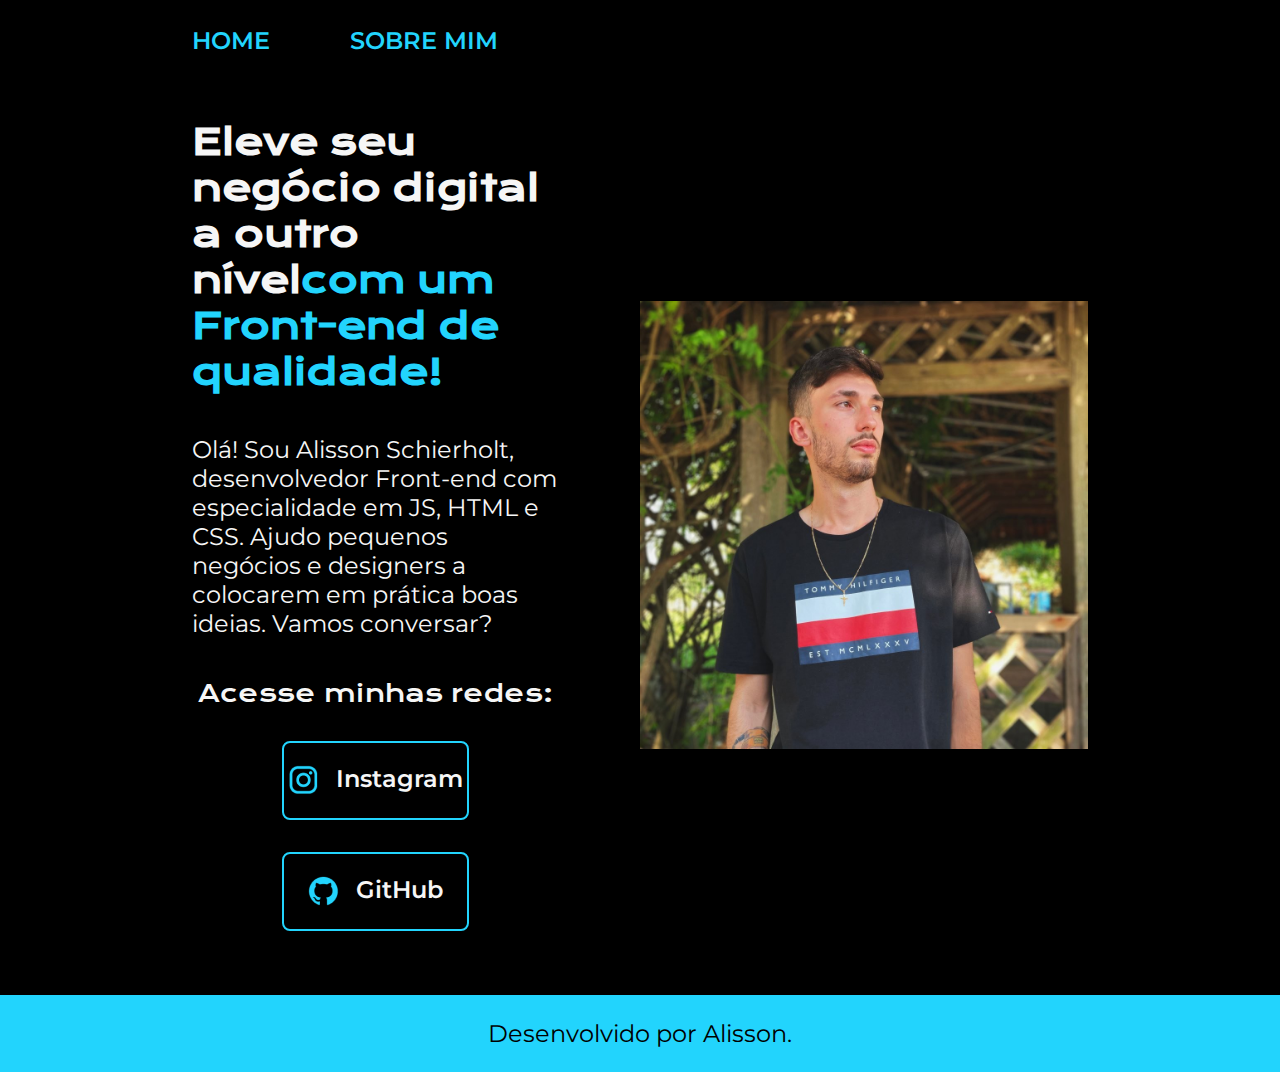
<file: index.html>
<!DOCTYPE html>
<html lang="pt-br">

<head>
    <meta charset="UTF-8">
    <meta http-equiv="X-UA-Compatible" content="IE=edge">
    <meta name="viewport" content="width=device-width, initial-scale=1.0">
    <title>Portifolio</title>
    <link rel="stylesheet" href="./styles/style.css">
</head>

<body>
    <header class="cabecalho">
        <nav class="cabecalho__menu">
            <a class="cabecalho__menu__link" href="index.html">HOME</a>
            <a class="cabecalho__menu__link" href="about.html">SOBRE MIM</a>
        </nav>
    </header>
    <main class="apresentacao">
        <section class="apresentacao__conteudo">
            <h1 class="apresentacao__conteudo__titulo">Eleve seu negócio digital a outro nível<strong 
            class="titulo-destaque">com um Front-end de qualidade!
            </strong></h1>
            <p class="apresentacao__conteudo__texto">Olá! Sou Alisson Schierholt, desenvolvedor
            Front-end com especialidade em JS, HTML e
            CSS. Ajudo pequenos negócios e designers a
            colocarem em prática boas ideias. Vamos
            conversar?</p>
            <div class="apresentacao__links">
                <h2 class="apresentacao__links__subtitulo">Acesse minhas redes:</h2>
                <a class="apresentacao__links__navegacao" href="https://www.instagram.com/alisson_buz/">
                    <img src="./assets/instagram.png" alt="imagem do instagram">
                    Instagram
                </a>
                <a class="apresentacao__links__navegacao" href="https://github.com/ZeQuiNHa07">
                    <img src="./assets/github.png" alt="imagem github">
                    GitHub
                </a>
            </div>
        </section>
        <img class="apresentacao__imagem" src="./assets/eu gatao.jpg" alt="foto de Alisson">
    </main>
    <footer class="rodape">
        <p>Desenvolvido por Alisson.</p>
    </footer>
</body>

</html>
</file>
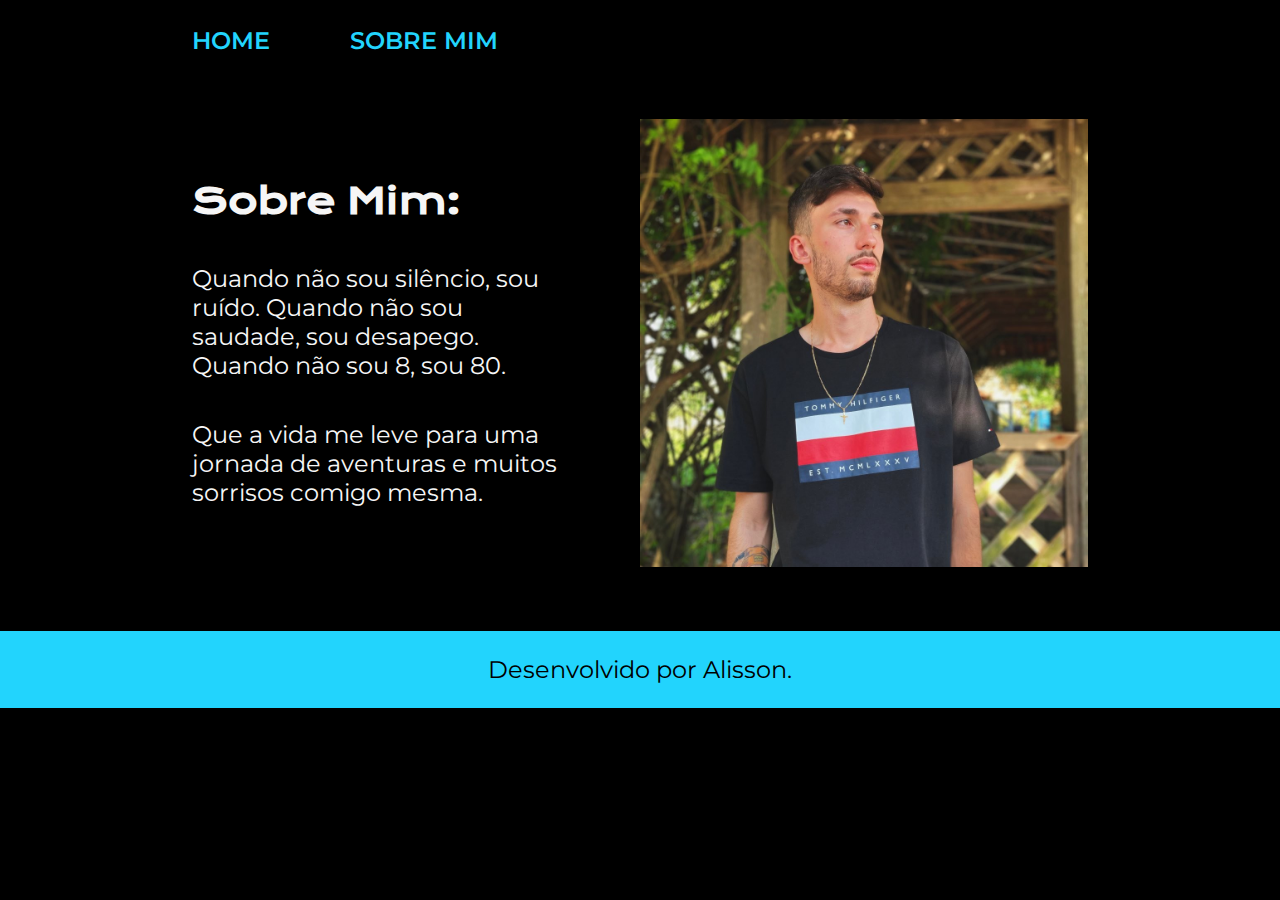
<file: about.html>
<!DOCTYPE html>
<html lang="pt-br">
<head>
    <meta charset="UTF-8">
    <meta http-equiv="X-UA-Compatible" content="IE=edge">
    <meta name="viewport" content="width=device-width, initial-scale=1.0">
    <title>Sobre Mim</title>
    <link rel="stylesheet" href="./styles/style.css">
</head>
<body>

    <header class="cabecalho">
        <nav class="cabecalho__menu">
            <a class="cabecalho__menu__link" href="index.html">HOME</a>
            <a class="cabecalho__menu__link" href="about.html">SOBRE MIM</a>
        </nav>
    </header>

    <main class="apresentacao">
        <section class="apresentacao__conteudo">
            <h1 class="apresentacao__conteudo__titulo">Sobre Mim:</h1>
            <p class="apresentacao__conteudo__texto">Quando não sou silêncio, sou ruído. Quando não sou saudade, sou desapego. Quando não sou 8, sou 80.</p>
            <p class="apresentacao__conteudo__texto">Que a vida me leve para uma jornada de aventuras e muitos sorrisos comigo mesma.</p>
        </section>
        <img class="apresentacao__imagem" src="./assets/eu gatao.jpg" alt="foto de Alisson">
    </main>

    <footer class="rodape">
        <p>Desenvolvido por Alisson.</p>
    </footer>
</body>
</html>
</file>
<file: styles/style.css>
@import url('https://fonts.googleapis.com/css2?family=Krona+One&family=Montserrat:wght@400;600&display=swap');

:root {
    --cor-primaria: #000000;
    --cor-secundaria: #F6F6F6;
    --cor-terciaria: #22D4FD;
    --cor-hover: #272727;

    --fonte-primaria: 'Krona One', sans-serif;
    --fonte-secundaria: 'Montserrat', sans-serif;
}

*{
    margin: 0;
    padding: 0;
}

body{
    box-sizing: border-box;
    background-color: var(--cor-primaria);
    color: var(--cor-secundaria);
}

.cabecalho {
    padding: 2% 0% 0% 15%;
}

.cabecalho__menu {
    display: flex;
    gap: 80px;
}

.cabecalho__menu__link {
    color: var(--cor-terciaria);
    font-size: 1.5rem;
    font-weight: 600;
    font-family: var(--fonte-secundaria);
    text-decoration: none;
}

.apresentacao{
    padding: 5% 15%;
    display: flex;
    align-items: center;
    justify-content: space-between;
    gap: 82px;
}
.apresentacao__conteudo{
    width: 50%;
    display: flex;
    flex-direction: column;
    gap: 40px;
}

.apresentacao__conteudo__titulo{
    font-size: 2.25rem;
    font-family: var(--fonte-primaria);
}

.titulo-destaque{
    color: var(--cor-terciaria);
}

.apresentacao__conteudo__texto{
    font-size: 1.5rem;
    font-family: var(--fonte-secundaria);
}

.apresentacao__links{
    display: flex;
    flex-direction: column;
    justify-content: space-between;
    align-items: center;
    gap: 32px;
}

.apresentacao__links__subtitulo {
    font-family: var(--fonte-primaria);
    font-weight: 400;
    font-size: 1.5rem;
}

.apresentacao__links__navegacao {
    display: flex;
    justify-content: center;
    gap: 16px;
    border: 2px solid var(--cor-terciaria);
    width: 50%;
    text-align: center;
    border-radius: 8px;
    font-size: 1.5rem;
    font-weight: 600;
    padding: 21.5px 0;
    text-decoration: none;
    color: var(--cor-secundaria);
    font-family: var(--fonte-secundaria);
}

.apresentacao__links__link:hover {
    background-color: var(--cor-hover);
}

.apresentacao__imagem {
    width: 50%;
}

.rodape {
    padding: 24px;
    text-align: center;
    font-family: var(--fonte-secundaria);
    font-size: 1.5rem;
    font-weight: 400px;
    color: var(--cor-primaria);
    background-color: var(--cor-terciaria);
}

@media (max-width: 1200px) {
    .cabecalho {
        padding: 10%;
    }

    .cabecalho__menu {
        justify-content: center;
    }

    .apresentacao {
        flex-direction: column-reverse;
        padding: 5%;
    }

    .apresentacao__conteudo {
        width: auto;
    }
}
</file>
